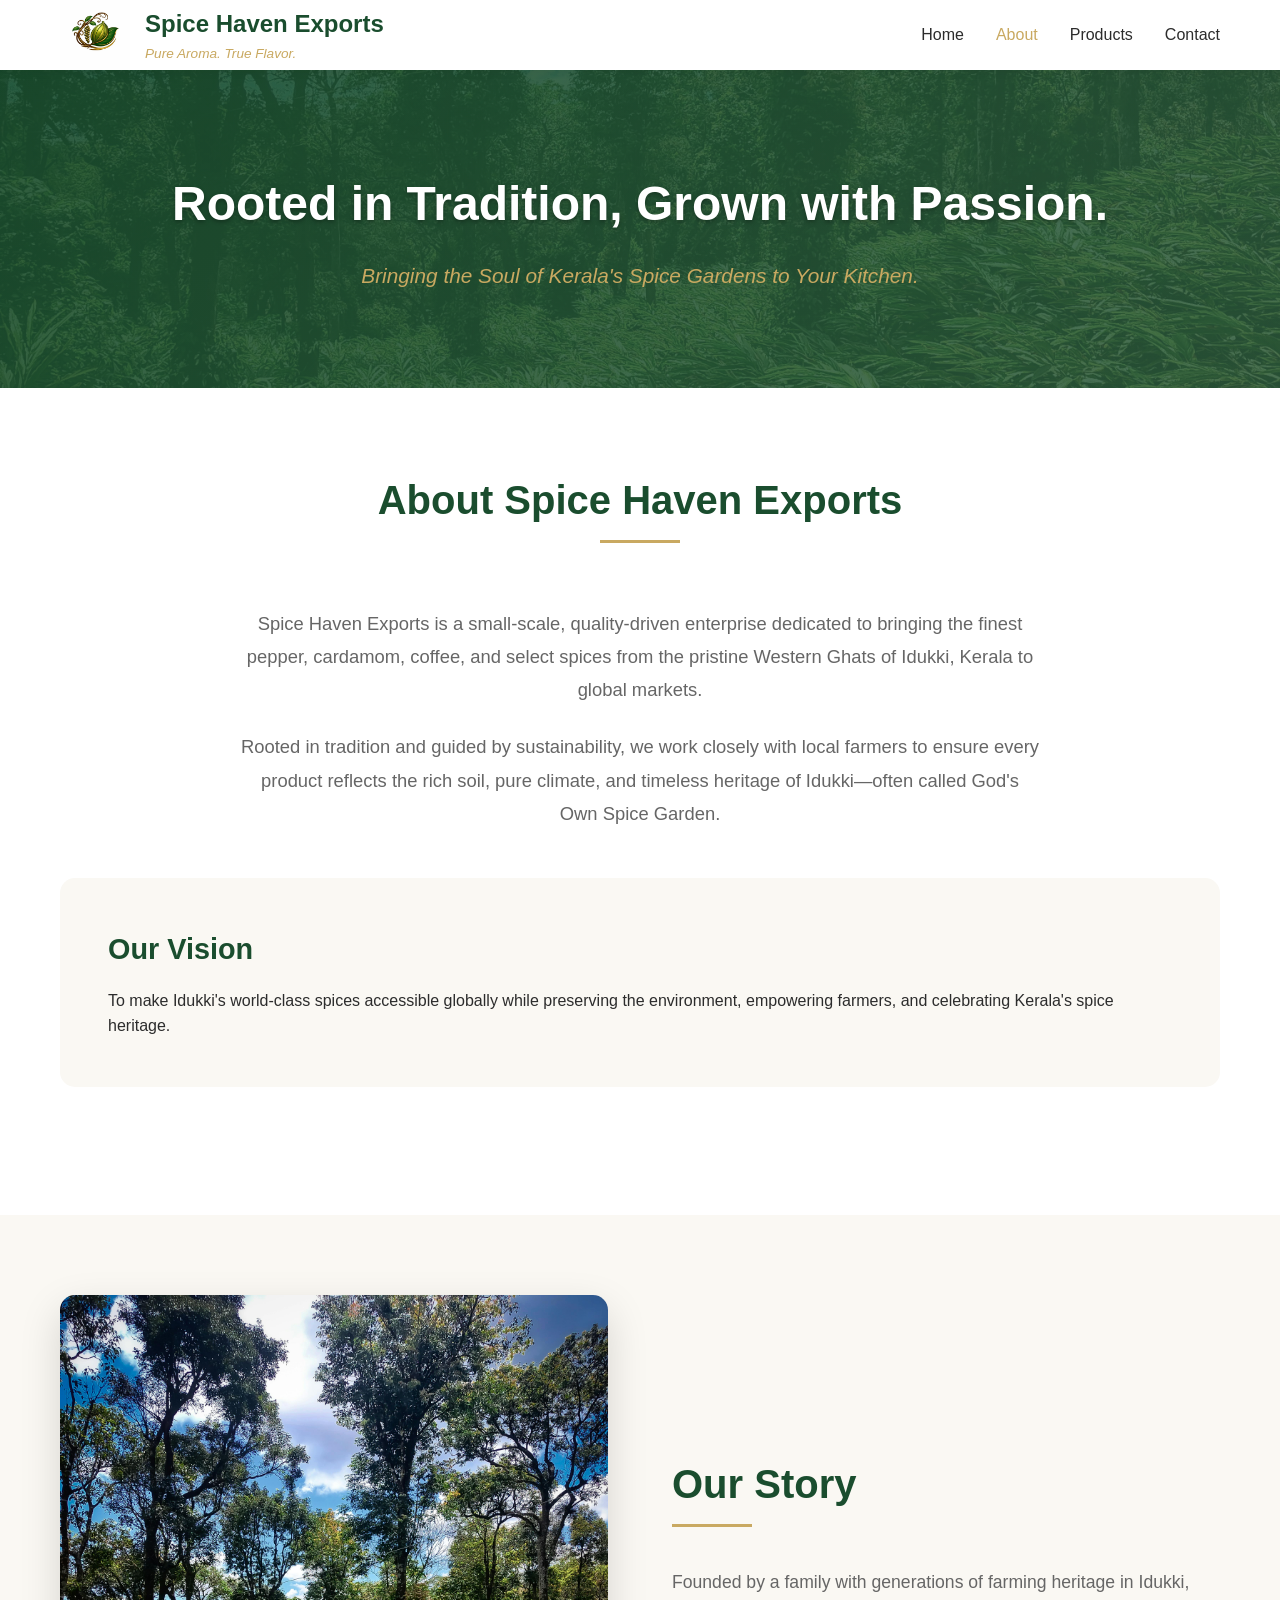
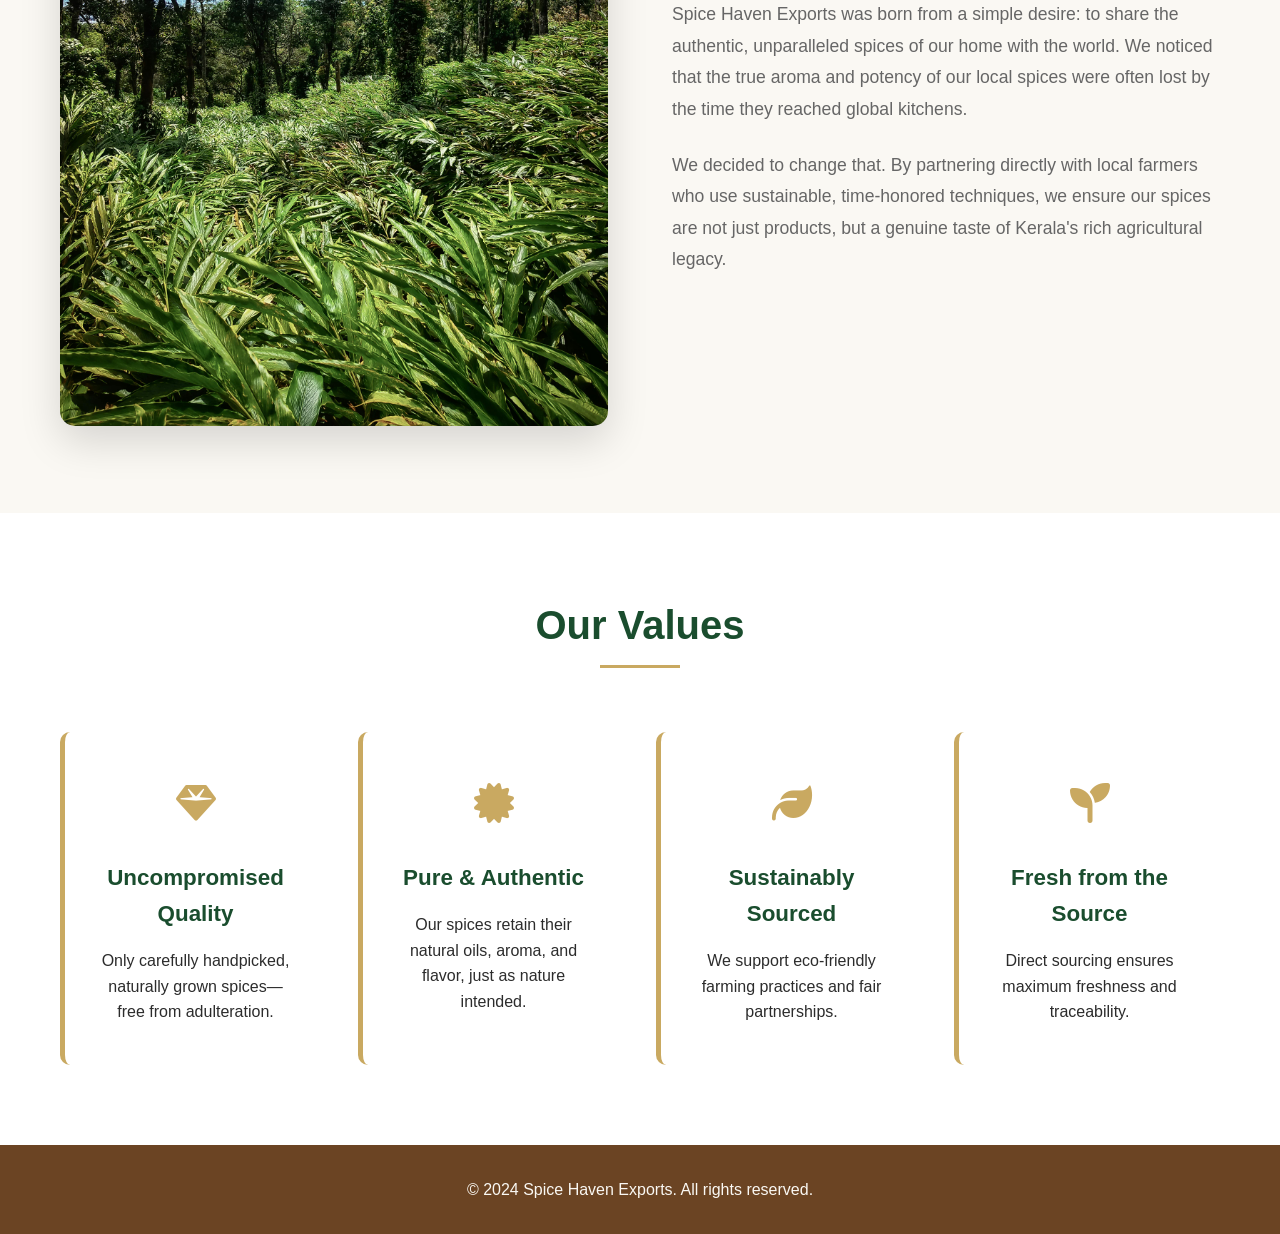
<file: SpiceHavenExports/SpiceHavenExports-main/about.html>
<!DOCTYPE html>
<html lang="en">
<head>
    <meta charset="UTF-8">
    <meta name="viewport" content="width=device-width, initial-scale=1.0">
    <title>About Us | Spice Haven Exports</title>
    <link rel="stylesheet" href="https://cdnjs.cloudflare.com/ajax/libs/font-awesome/6.5.1/css/all.min.css" integrity="sha512-DTOQO9RWCH3ppGqcWaEA1BIZOC6xxalwEsw9c2QQeAIftl+Vegovlnee1c9QX4TctnWMn13TZye+giMm8e2LwA==" crossorigin="anonymous" referrerpolicy="no-referrer" />
    <link rel="stylesheet" href="style.css">
</head>
<body>
    <header>
        <nav class="container">
            <a href="index.html" class="logo-container">
                <img src="logo.png" alt="Spice Haven Exports Logo" class="logo-img">
                <div class="logo-text"><h1>Spice Haven Exports</h1><p>Pure Aroma. True Flavor.</p></div>
            </a>
            <button class="mobile-menu" onclick="toggleMenu()">☰</button>
            <ul id="nav-menu">
                <li><a href="index.html">Home</a></li>
                <li><a href="about.html" class="active">About</a></li>
                <li><a href="products.html">Products</a></li>
                <li><a href="contact.html">Contact</a></li>
            </ul>
        </nav>
    </header>

    <section class="hero-about">
        <div class="hero-content">
            <h2 class="hero-title">Rooted in Tradition, Grown with Passion.</h2>
            <p class="hero-subtitle">Bringing the Soul of Kerala's Spice Gardens to Your Kitchen.</p>
        </div>
    </section>

    <section class="about-content">
        <div class="container">
            <div class="page-header">
                <h2 class="page-title">About Spice Haven Exports</h2>
            </div>
            <div class="about-intro">
                <p>Spice Haven Exports is a small-scale, quality-driven enterprise dedicated to bringing the finest pepper, cardamom, coffee, and select spices from the pristine Western Ghats of Idukki, Kerala to global markets.</p>
                <p>Rooted in tradition and guided by sustainability, we work closely with local farmers to ensure every product reflects the rich soil, pure climate, and timeless heritage of Idukki—often called God's Own Spice Garden.</p>
            </div>
            <div class="vision-mission">
                <h3>Our Vision</h3>
                <p>To make Idukki's world-class spices accessible globally while preserving the environment, empowering farmers, and celebrating Kerala's spice heritage.</p>
            </div>
        </div>
    </section>

    <section class="our-story">
        <div class="container">
            <div class="story-grid">
                <div class="story-image">
                    <!-- Placeholder for an image of the founder or the region -->
                    <img src="images/placeholder-story.jpg" alt="Lush hills of Idukki, Kerala">
                </div>
                <div class="story-text">
                    <h3 class="page-title">Our Story</h3>
                    <p>Founded by a family with generations of farming heritage in Idukki, Spice Haven Exports was born from a simple desire: to share the authentic, unparalleled spices of our home with the world. We noticed that the true aroma and potency of our local spices were often lost by the time they reached global kitchens.</p>
                    <p>We decided to change that. By partnering directly with local farmers who use sustainable, time-honored techniques, we ensure our spices are not just products, but a genuine taste of Kerala's rich agricultural legacy.</p>
                </div>
            </div>
        </div>
    </section>

    <section class="about-values">
        <div class="container">
            <div class="page-header">
                <h2 class="page-title">Our Values</h2>
            </div>
            <div class="diff-grid">
                <div class="diff-card">
                    <div class="card-icon"><i class="fa-solid fa-gem"></i></div>
                    <h3>Uncompromised Quality</h3>
                    <p>Only carefully handpicked, naturally grown spices—free from adulteration.</p>
                </div>
                <div class="diff-card">
                    <div class="card-icon"><i class="fa-solid fa-certificate"></i></div>
                    <h3>Pure & Authentic</h3>
                    <p>Our spices retain their natural oils, aroma, and flavor, just as nature intended.</p>
                </div>
                <div class="diff-card">
                    <div class="card-icon"><i class="fa-solid fa-leaf"></i></div>
                    <h3>Sustainably Sourced</h3>
                    <p>We support eco-friendly farming practices and fair partnerships.</p>
                </div>
                <div class="diff-card">
                    <div class="card-icon"><i class="fa-solid fa-seedling"></i></div>
                    <h3>Fresh from the Source</h3>
                    <p>Direct sourcing ensures maximum freshness and traceability.</p>
                </div>
            </div>
        </div>
    </section>

    <footer>
        <div class="container">
            <p>&copy; 2024 Spice Haven Exports. All rights reserved.</p>
        </div>
    </footer>
    <script src="script.js"></script>
</body>
</html>
</file>
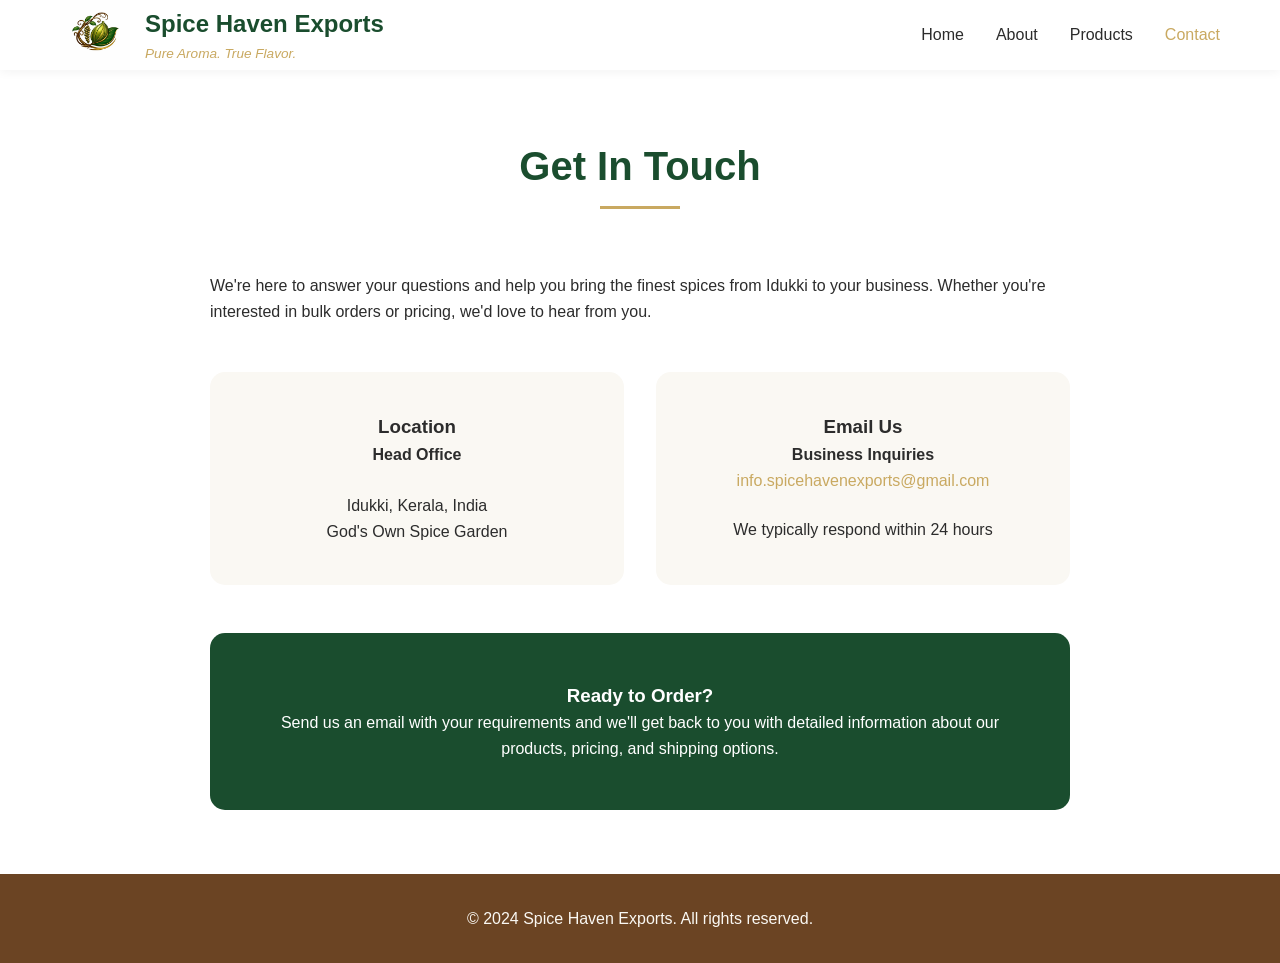
<file: SpiceHavenExports/SpiceHavenExports-main/contact.html>
<!DOCTYPE html>
<html lang="en">
<head>
    <meta charset="UTF-8">
    <meta name="viewport" content="width=device-width, initial-scale=1.0">
    <title>Contact Us | Spice Haven Exports</title>
    <link rel="stylesheet" href="style.css">
</head>
<body>
    <header>
        <nav class="container">
            <a href="index.html" class="logo-container">
                <img src="logo.png" alt="Spice Haven Exports Logo" class="logo-img">
                <div class="logo-text"><h1>Spice Haven Exports</h1><p>Pure Aroma. True Flavor.</p></div>
            </a>
            <button class="mobile-menu" onclick="toggleMenu()">☰</button>
            <ul id="nav-menu">
                <li><a href="index.html">Home</a></li>
                <li><a href="about.html">About</a></li>
                <li><a href="products.html">Products</a></li>
                <li><a href="contact.html" class="active">Contact</a></li>
            </ul>
        </nav>
    </header>

    <section class="contact-page">
        <div class="container contact-container">
            <div class="page-header">
                <h2 class="page-title">Get In Touch</h2>
            </div>
            <p class="contact-intro">
                We're here to answer your questions and help you bring the finest spices from Idukki to your business. Whether you're interested in bulk orders or pricing, we'd love to hear from you.
            </p>
            <div class="contact-grid">
                <div class="contact-card">
                    <h3>Location</h3>
                    <div class="contact-detail">
                        <strong>Head Office</strong><br><br>
                        Idukki, Kerala, India<br>
                        God's Own Spice Garden
                    </div>
                </div>
                <div class="contact-card">
                    <h3>Email Us</h3>
                    <div class="contact-detail">
                        <strong>Business Inquiries</strong>
                        <a href="mailto:info.spicehavenexports@gmail.com">info.spicehavenexports@gmail.com</a>
                    </div>
                    <div class="contact-detail" style="margin-top: 1.5rem;">
                        We typically respond within 24 hours
                    </div>
                </div>
            </div>
            <div class="contact-cta">
                <h3>Ready to Order?</h3>
                <p>Send us an email with your requirements and we'll get back to you with detailed information about our products, pricing, and shipping options.</p>
            </div>
        </div>
    </section>

    <footer>
        <div class="container">
            <p>&copy; 2024 Spice Haven Exports. All rights reserved.</p>
        </div>
    </footer>
    <script src="script.js"></script>
</body>
</html>
</file>
<file: SpiceHavenExports/SpiceHavenExports-main/style.css>
/* style.css - Clean & Fast Version */
* { margin: 0; padding: 0; box-sizing: border-box; }

:root {
    --deep-green: #1a4d2e;
    --forest-green: #2d5a3d;
    --gold: #c9a961;
    --earth-brown: #6b4423;
    --cream: #faf8f3;
    --white: #ffffff;
    --text-dark: #2c2c2c;
    --text-light: #666;
}

body {
    font-family: 'Segoe UI', Tahoma, Geneva, Verdana, sans-serif; /* Back to clean system fonts */
    line-height: 1.6;
    color: var(--text-dark);
    background: var(--cream);
}

.container { max-width: 1200px; margin: 0 auto; padding: 0 20px; }

/* Header & Nav */
header {
    background: var(--white);
    box-shadow: 0 2px 10px rgba(0,0,0,0.05);
    position: sticky;
    top: 0;
    z-index: 1000;
}
nav { display: flex; justify-content: space-between; align-items: center; padding: 1rem 0; }

.logo-container { display: flex; align-items: center; gap: 15px; text-decoration: none; }
.logo-img { width: 70px; height: 70px; object-fit: contain; }
.logo-text h1 { font-size: 1.5rem; color: var(--deep-green); font-weight: 600; }
.logo-text p { font-size: 0.85rem; color: var(--gold); font-style: italic; }

nav ul { display: flex; list-style: none; gap: 2rem; }
nav a { color: var(--text-dark); text-decoration: none; font-weight: 500; transition: color 0.3s; }
nav a:hover, nav a.active { color: var(--gold); }

.mobile-menu { display: none; font-size: 1.5rem; background: none; border: none; color: var(--deep-green); cursor: pointer; }

/* Hero Section */
.hero {
    position: relative;
    color: var(--white);
    padding: 8rem 0;
    text-align: center;
    overflow: hidden;
    min-height: 600px; 
    display: flex;
    align-items: center;
    justify-content: center;
}
.hero-slider { position: absolute; top: 0; left: 0; width: 100%; height: 100%; z-index: 0; }
.slide {
    position: absolute; top: 0; left: 0; width: 100%; height: 100%;
    background-size: cover; background-position: center;
    opacity: 0; transition: opacity 1.5s ease-in-out;
}
.slide.active { opacity: 1; }
.hero-overlay {
    position: absolute; top: 0; left: 0; width: 100%; height: 100%;
    background: linear-gradient(135deg, rgba(26, 77, 46, 0.9), rgba(45, 90, 61, 0.85));
    z-index: 1;
}
.hero-content { position: relative; z-index: 2; }
.hero h2 { font-size: 3.5rem; margin-bottom: 1rem; font-weight: 600; text-shadow: 0 2px 4px rgba(0,0,0,0.3); }
.hero .tagline { font-size: 1.5rem; color: var(--gold); font-style: italic; margin-bottom: 1rem; text-shadow: 0 1px 2px rgba(0,0,0,0.3); }
.hero .subtitle { font-size: 1.2rem; max-width: 700px; margin: 0 auto 2rem; }

/* Buttons */
.cta-button {
    display: inline-block; background: var(--gold); color: var(--white);
    padding: 1rem 2.5rem; text-decoration: none; border-radius: 50px;
    font-weight: 600; transition: all 0.3s; border: 2px solid transparent;
}
.cta-button:hover {
    transform: translateY(-3px); box-shadow: 0 10px 25px rgba(201,169,97,0.4);
    background: transparent; border-color: var(--gold); color: var(--gold);
}

/* Common Layouts */
.page-header { text-align: center; margin-bottom: 3rem; }
.page-title {
    font-size: 2.5rem; color: var(--deep-green); margin-bottom: 1rem;
    position: relative; display: inline-block;
}
.page-title::after {
    content: ''; display: block; width: 80px; height: 3px;
    background: var(--gold); margin: 0.5rem auto 0;
}
.about-intro { max-width: 800px; margin: 0 auto 3rem; text-align: center; font-size: 1.15rem; line-height: 1.8; color: var(--text-light); }
.about-intro p + p { margin-top: 1.5rem; }

/* Vision Box */
.vision-mission { background: var(--cream); padding: 3rem; border-radius: 15px; margin: 3rem 0; }
.vision-mission h3 { color: var(--deep-green); font-size: 1.8rem; margin-bottom: 1rem; }

/* Differentiators Grid */
.diff-grid { display: grid; grid-template-columns: repeat(auto-fit, minmax(250px, 1fr)); gap: 2rem; margin-top: 3rem; }
@media (min-width: 1200px) { .diff-grid { grid-template-columns: repeat(4, 1fr); } }
.diff-card {
    background: var(--white); padding: 2.5rem 2rem; border-radius: 10px;
    border-left: 5px solid var(--gold); transition: transform 0.3s, box-shadow 0.3s; height: 100%;
    text-align: center;
}
.diff-card:hover { transform: translateX(5px); box-shadow: 0 10px 30px rgba(0,0,0,0.1); }
.diff-card h3 { color: var(--deep-green); margin-bottom: 1rem; font-size: 1.4rem; }

/* Products Section (Home Page Grid) */
.products-section { padding: 5rem 0; background: var(--cream); }
.product-grid { display: grid; grid-template-columns: repeat(auto-fit, minmax(300px, 1fr)); gap: 2.5rem; margin-top: 3rem; }
.product-card {
    background: var(--white); border-radius: 15px; overflow: hidden;
    transition: transform 0.3s, box-shadow 0.3s; box-shadow: 0 5px 15px rgba(0,0,0,0.05);
}
.product-card:hover { transform: translateY(-8px); box-shadow: 0 15px 40px rgba(0,0,0,0.15); }
.product-image {
    height: 250px; background: linear-gradient(135deg, var(--forest-green), var(--deep-green));
    display: flex; align-items: center; justify-content: center; position: relative; overflow: hidden;
}
.product-image img { width: 100%; height: 100%; object-fit: cover; transition: transform 0.3s; }
.product-card:hover .product-image img { transform: scale(1.05); }
.product-info { padding: 2rem; }
.product-info h3 { color: var(--deep-green); font-size: 1.6rem; margin-bottom: 0.5rem; }
.product-subtitle { color: var(--gold); font-style: italic; margin-bottom: 1rem; font-size: 1rem; }
.product-features { list-style: none; margin-top: 1rem; }
.product-features li { padding: 0.4rem 0; color: var(--text-light); border-bottom: 1px solid rgba(0,0,0,0.05); font-size: 0.95rem; }
.product-features li:before { content: '✓ '; color: var(--gold); font-weight: bold; margin-right: 0.5rem; }

/* Contact Styles */
.contact-page { padding: 4rem 0; background: var(--white); }
.contact-container { max-width: 900px; margin: 0 auto; }
.contact-grid { display: grid; grid-template-columns: repeat(auto-fit, minmax(300px, 1fr)); gap: 2rem; margin-top: 3rem; }
.contact-card { background: var(--cream); padding: 2.5rem; border-radius: 15px; text-align: center; }
.contact-detail a { color: var(--gold); text-decoration: none; }
.contact-cta { background: var(--deep-green); color: var(--white); padding: 3rem; border-radius: 15px; text-align: center; margin-top: 3rem; }

/* Footer */
footer { background: var(--earth-brown); color: var(--cream); text-align: center; padding: 2rem 0; }

/* Mobile */
@media (max-width: 768px) {
    .mobile-menu { display: block; }
    nav ul {
        display: none; position: absolute; top: 100%; left: 0; right: 0;
        background: var(--white); flex-direction: column; padding: 1rem;
        box-shadow: 0 5px 10px rgba(0,0,0,0.1);
    }
    nav ul.active { display: flex; }
    .hero h2 { font-size: 2rem; }
    .product-grid, .diff-grid, .contact-grid { grid-template-columns: 1fr; }
}

/* --- SCROLL SNAP PRODUCTS STYLES (Keeping this for the Products Page you liked) --- */
body.snap-scroll { overflow: hidden; }
.scroll-container { height: 100vh; overflow-y: scroll; scroll-snap-type: y mandatory; scroll-behavior: smooth; }
.product-screen {
    position: relative; height: 100vh; width: 100%; scroll-snap-align: start;
    display: flex; align-items: center; justify-content: center;
    background-size: cover; background-position: center; background-repeat: no-repeat;
}
.product-screen::before { content: ''; position: absolute; top: 0; left: 0; right: 0; bottom: 0; background: rgba(0,0,0,0.4); z-index: 1; }
.glass-card {
    position: relative; z-index: 2; background: rgba(255, 255, 255, 0.9);
    backdrop-filter: blur(10px); padding: 3rem; border-radius: 20px;
    max-width: 600px; border-left: 5px solid var(--gold);
    box-shadow: 0 20px 50px rgba(0,0,0,0.3); margin: 0 20px;
    opacity: 0; transform: translateY(30px); transition: all 1s ease;
}
.product-screen:hover .glass-card, .product-screen.visible .glass-card { opacity: 1; transform: translateY(0); }
.glass-card h2 { color: var(--deep-green); font-size: 2.5rem; margin-bottom: 0.5rem; }
.glass-card .subtitle { color: var(--gold); font-style: italic; font-size: 1.2rem; margin-bottom: 1.5rem; display: block; }
.glass-card p { color: var(--text-dark); font-size: 1.1rem; margin-bottom: 1.5rem; }
.glass-features { list-style: none; display: grid; grid-template-columns: 1fr 1fr; gap: 1rem; margin-bottom: 2rem; }
.glass-features li { font-size: 0.95rem; color: var(--text-light); display: flex; align-items: center; }
.glass-features li::before { content: '✦'; color: var(--gold); margin-right: 8px; font-size: 1.2rem; }
.scroll-indicator { position: fixed; right: 20px; top: 50%; transform: translateY(-50%); z-index: 100; display: flex; flex-direction: column; gap: 15px; }
.dot { width: 12px; height: 12px; border-radius: 50%; background: rgba(255,255,255,0.3); border: 2px solid white; cursor: pointer; transition: all 0.3s; }
.dot.active { background: var(--gold); border-color: var(--gold); transform: scale(1.3); }
@media (max-width: 768px) {
    .glass-card { padding: 1.5rem; }
    .glass-card h2 { font-size: 1.8rem; }
    .glass-features { grid-template-columns: 1fr; }
    .scroll-indicator { display: none; }
}

/* --- About Page Enhancements --- */

/* About Page Hero Section */
.hero-about {
    position: relative;
    padding: 6rem 0;
    text-align: center;
    color: var(--white);
    background: linear-gradient(135deg, rgba(26, 77, 46, 0.9), rgba(45, 90, 61, 0.85)), url('images/placeholder-story.jpg') no-repeat center center;
    background-size: cover;
}

.hero-about .hero-title {
    font-size: 3rem;
    font-weight: 600;
    text-shadow: 0 2px 4px rgba(0,0,0,0.3);
}

.hero-about .hero-subtitle {
    font-size: 1.3rem;
    color: var(--gold);
    font-style: italic;
    max-width: 600px;
    margin: 1rem auto 0;
}

/* Content Sections on About Page */
.about-content {
    padding: 5rem 0;
    background: var(--white); /* White background for the main intro */
}

.our-story {
    padding: 5rem 0;
    background: var(--cream); /* Alternating color */
}

.story-grid {
    display: grid;
    grid-template-columns: 1fr 1fr;
    align-items: center;
    gap: 4rem;
}

.story-image img {
    width: 100%;
    border-radius: 15px;
    box-shadow: 0 15px 40px rgba(0,0,0,0.15);
}

.story-text .page-title {
    text-align: left;
}

.story-text .page-title::after {
    margin: 0.5rem 0 0; /* Align the underline to the left */
}

.story-text p {
    margin-top: 1.5rem;
    color: var(--text-light);
    font-size: 1.1rem;
    line-height: 1.8;
}

/* Values Section */
.about-values {
    padding: 5rem 0;
    background: var(--white);
}

.diff-card {
    text-align: center;
}

.diff-card:hover {
    transform: translateY(-5px); /* Consistent hover effect */
    box-shadow: 0 15px 40px rgba(0,0,0,0.1);
}

.card-icon {
    font-size: 2.5rem;
    color: var(--gold);
    margin-bottom: 1.5rem;
    /* In a real project, you would replace the placeholder text with actual icons, e.g., from Font Awesome */
}

/* Responsive adjustments for new sections */
@media (max-width: 992px) {
    .story-grid {
        grid-template-columns: 1fr;
    }
}

@media (max-width: 768px) {
    .hero-about .hero-title {
        font-size: 2.2rem;
    }
}
</file>
